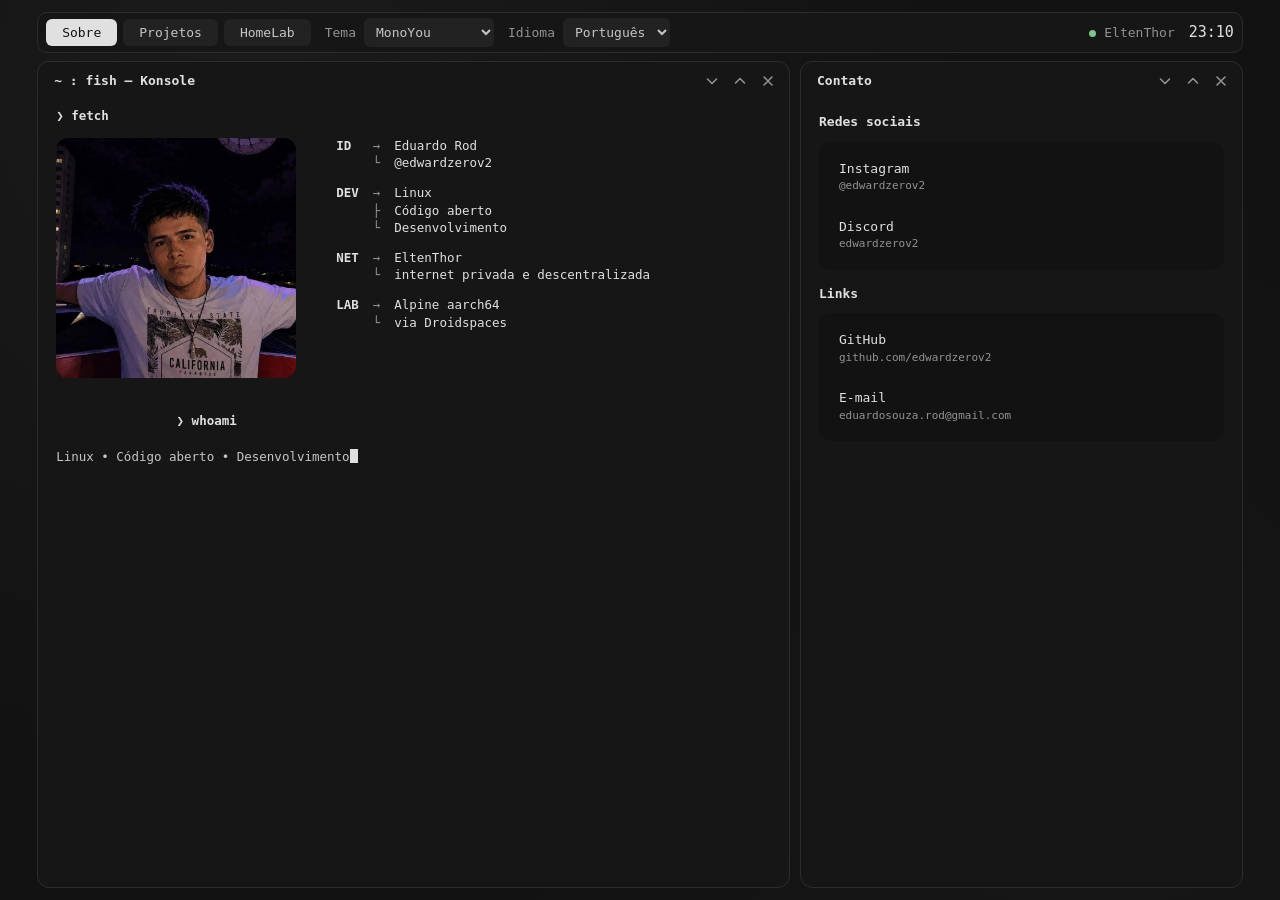
<file: index.html>
<!DOCTYPE html>
<html lang="pt-BR">

<head>

    <meta charset="UTF-8">
    <meta name="viewport" content="width=device-width, initial-scale=1.0">

    <title>EdwardZeroV2</title>

    <link rel="stylesheet" href="css/themes.css">
    <link rel="stylesheet" href="css/style.css">

</head>

<body>

    <div class="app">

        <header class="header">

            <nav class="tabs" aria-label="Navegação principal" data-i18n-aria="nav.label">

                <button class="tab active" data-page="about" data-i18n="nav.about">Sobre</button>
                <button class="tab" data-page="projects" data-i18n="nav.projects">Projetos</button>
                <button class="tab" data-page="homelab" data-i18n="nav.homelab">HomeLab</button>

            </nav>

            <label class="theme-picker" for="theme-picker">
                <span data-i18n="picker.theme">Tema</span>
                <select id="theme-picker" aria-label="Escolher tema" data-i18n-aria="picker.themeAria">
                    <option value="monoyou">MonoYou</option>
                    <option value="monoyou-warm">MonoYou Warm</option>
                    <option value="monoyou-cold">MonoYou Cold</option>
                </select>
            </label>

            <label class="language-picker" for="language-picker">
                <span data-i18n="picker.language">Idioma</span>
                <select id="language-picker" aria-label="Escolher idioma" data-i18n-aria="picker.languageAria">
                    <option value="pt-BR">Português</option>
                    <option value="en">English</option>
                </select>
            </label>

            <div class="tray">
                <span class="net" title="Este site roda na EltenThor" data-i18n-title="network.title">EltenThor</span>
                <time class="clock" id="clock">--:--</time>
            </div>

        </header>

        <main class="content">

            <section class="page" id="page"></section>

        </main>

    </div>

    <script src="js/main.js"></script>

</body>

</html>
</file>
<file: css/themes.css>
:root {
    color-scheme: dark;
    --background: #121212;
    --background-glow-1: #1B1B1B;
    --background-glow-2: #161616;
    --panel: #161616;
    --surface: #1B1B1B;
    --surface-2: #222222;
    --surface-hover: #2C2C2C;
    --surface-active: #E0E0E0;
    --border: #2C2C2C;
    --text: #C6C6C6;
    --text-dim: #929292;
    --text-highlight: #E0E0E0;
    --text-on-active: #121212;
    --text-on-accent: #121212;
    --accent: #4A4A4A;
    --accent-text: #E0E0E0;
    --ok: #7FC48F;
    --warn: #E0B45C;
    --file-icon: #C6C6C6;
}

:root[data-theme="monoyou-warm"] {
    --background: #121211;
    --background-glow-1: #1B1A19;
    --background-glow-2: #161514;
    --panel: #161514;
    --surface: #1B1A19;
    --surface-2: #22211F;
    --surface-hover: #2D2B28;
    --surface-active: #E4E2DF;
    --border: #2D2B28;
    --text: #C8C5C1;
    --text-dim: #A29E99;
    --text-highlight: #E4E2DF;
    --text-on-active: #121211;
    --text-on-accent: #121211;
    --accent: #514E49;
    --accent-text: #E4E2DF;
    --ok: #9BC68D;
    --warn: #E6AE62;
    --file-icon: #C8C5C1;
}

:root[data-theme="monoyou-cold"] {
    --background: #111214;
    --background-glow-1: #191A1D;
    --background-glow-2: #151619;
    --panel: #151619;
    --surface: #191B1F;
    --surface-2: #202226;
    --surface-hover: #292C32;
    --surface-active: #DDE0E5;
    --border: #292C32;
    --text: #C0C4CC;
    --text-dim: #9298A3;
    --text-highlight: #DDE0E5;
    --text-on-active: #111214;
    --text-on-accent: #111214;
    --accent: #454A53;
    --accent-text: #DDE0E5;
    --ok: #7FC9AA;
    --warn: #E1BD70;
    --file-icon: #C0C4CC;
}
</file>
<file: css/style.css>
:root {
    --radius-win: 12px;
    --gap: 10px;
}

* {
    margin: 0;
    padding: 0;
    box-sizing: border-box;
}

html {
    scroll-behavior: smooth;
}

body {
    min-height: 100vh;
    min-height: 100dvh;
    display: flex;
    padding: 12px;
    background:
        radial-gradient(circle at 20% 10%, var(--background-glow-1) 0%, transparent 55%),
        radial-gradient(circle at 85% 90%, var(--background-glow-2) 0%, transparent 50%),
        var(--background);
    color: var(--text);
    font-family: "Monaspace Neon NF", "Monaspace Neon", "JetBrains Mono", "Fira Code", ui-monospace, monospace;
    font-size: 13px;
    line-height: 1.5;
}

a {
    color: var(--accent-text);
    text-decoration: none;
}

a:hover {
    text-decoration: underline;
}

:focus-visible {
    outline: 2px solid var(--accent-text);
    outline-offset: 2px;
}

.app {
    display: flex;
    flex-direction: column;
    width: min(96%, 1400px);
    margin: auto;
    min-height: calc(100vh - 24px);
    min-height: calc(100dvh - 24px);
}

.header {
    display: flex;
    align-items: center;
    gap: 10px;
    flex: none;
    margin-bottom: 8px;
    padding: 5px 8px;
    background: var(--panel);
    border: 1px solid var(--border);
    border-radius: 10px;
}

.tabs {
    display: flex;
    gap: 6px;
    padding: 0;
}

.theme-picker,
.language-picker {
    display: flex;
    align-items: center;
    gap: 8px;
    margin-left: 4px;
    color: var(--text-dim);
}

.theme-picker select,
.language-picker select {
    border: 0;
    border-radius: 6px;
    padding: 6px 8px;
    background: var(--surface-2);
    color: var(--text);
    font: inherit;
    cursor: pointer;
}

.tab {
    border: none;
    background: var(--surface-2);
    color: var(--text);
    font-family: inherit;
    font-size: inherit;
    padding: 6px 16px;
    border-radius: 6px;
    cursor: pointer;
    transition: .2s ease;
}

.tab:hover {
    background: var(--surface-hover);
}

.tab.active {
    background: var(--surface-active);
    color: var(--text-on-active);
}

.tray {
    margin-left: auto;
    display: flex;
    align-items: center;
    gap: 14px;
    color: var(--text-dim);
}

.clock {
    color: var(--text-highlight);
    font-size: 15px;
}

.page {
    display: flex;
    flex: 1;
    min-height: 0;
    animation: page-in .25s ease;
}

.content {
    display: flex;
    flex: 1;
    min-height: 0;
}

@keyframes page-in {
    from { opacity: 0; transform: translateY(8px); }
    to   { opacity: 1; transform: translateY(0); }
}

.tile {
    display: grid;
    gap: var(--gap);
    width: 100%;
    min-height: 100%;
}

.tile.about    { grid-template-columns: minmax(0, 1.7fr) minmax(280px, 1fr); align-items: stretch; }
.tile.projects { grid-template-columns: 1fr; }
.tile.homelab  { grid-template-columns: minmax(0, 1fr) minmax(0, 1.1fr); align-items: stretch; }

.span-2 { grid-column: span 2; }

.win {
    display: flex;
    flex-direction: column;
    min-width: 0;
    min-height: 0;
    background: var(--panel);
    border: 1px solid var(--border);
    border-radius: var(--radius-win);
    overflow: hidden;
}

.tray .net::before {
    content: "";
    display: inline-block;
    width: 7px;
    height: 7px;
    margin-right: 8px;
    border-radius: 50%;
    background: var(--ok);
}

.win-title {
    display: flex;
    align-items: center;
    justify-content: space-between;
    padding: 8px 10px 8px 16px;
    color: var(--text-highlight);
    font-weight: 600;
}

.win-title h2 {
    font-size: 13px;
    font-weight: 600;
}

.win-controls {
    display: flex;
    align-items: center;
    gap: 6px;
    color: var(--text-dim);
}

.wc {
    display: block;
    width: 22px;
    height: 22px;
    background: currentColor;
    -webkit-mask: var(--icon) center / 14px 14px no-repeat;
    mask: var(--icon) center / 14px 14px no-repeat;
}

.wc-min   { --icon: url("data:image/svg+xml,%3Csvg xmlns='http://www.w3.org/2000/svg' viewBox='0 0 14 14'%3E%3Cpath d='M2.5 5l4.5 4.5L11.5 5' fill='none' stroke='%23000' stroke-width='1.6' stroke-linecap='round' stroke-linejoin='round'/%3E%3C/svg%3E"); }
.wc-max   { --icon: url("data:image/svg+xml,%3Csvg xmlns='http://www.w3.org/2000/svg' viewBox='0 0 14 14'%3E%3Cpath d='M2.5 9l4.5-4.5L11.5 9' fill='none' stroke='%23000' stroke-width='1.6' stroke-linecap='round' stroke-linejoin='round'/%3E%3C/svg%3E"); }
.wc-close { --icon: url("data:image/svg+xml,%3Csvg xmlns='http://www.w3.org/2000/svg' viewBox='0 0 14 14'%3E%3Cpath d='M3 3l8 8M11 3l-8 8' fill='none' stroke='%23000' stroke-width='1.6' stroke-linecap='round'/%3E%3C/svg%3E"); }

.win-body {
    padding: 8px 18px 14px;
    flex: 1;
}

.toolbar {
    display: flex;
    align-items: center;
    gap: 16px;
    min-height: 42px;
    padding: 6px 12px;
    color: var(--text-dim);
    background: var(--panel);
}

.toolbar span:first-child {
    color: var(--text);
}

.tile.projects .toolbar span:first-child {
    padding: 2px 4px;
}

.tile.projects .toolbar span:nth-child(2) {
    flex: 1;
    padding: 2px 4px;
}

.tile.projects .win-title {
    background: var(--panel);
}

.tile.projects .toolbar {
    min-height: 34px;
    margin: 8px 18px 0 220px;
    padding: 5px 10px;
    background: var(--background);
    border-radius: 12px;
}

.term {
    font-size: 12.5px;
    white-space: pre;
    overflow-x: auto;
    line-height: 1.25;
}

.term .prompt { color: var(--accent-text); }
.term .cmd    { color: var(--text-highlight); font-weight: 600; }

.fetch {
    display: flex;
    gap: 40px;
    margin-top: 14px;
    align-items: flex-start;
}

.avatar {
    flex: none;
    width: 240px;
    max-width: 100%;
    aspect-ratio: 1;
    object-fit: cover;
    border-radius: 12px;
    display: block;
}

.fetch .info {
    display: grid;
    grid-template-columns: auto auto 1fr;
    column-gap: 14px;
    row-gap: 2px;
    align-content: start;
}

.info .key { color: var(--accent-text); font-weight: 700; }
.info .arrow { color: var(--text-dim); }
.info .val { color: var(--text-highlight); white-space: normal; }
.info .gap { grid-column: 1 / -1; height: 10px; }

.cursor {
    display: inline-block;
    width: 8px;
    height: 14px;
    background: var(--text-highlight);
    vertical-align: -2px;
    animation: blink 1.1s steps(1) infinite;
}

@keyframes blink { 50% { opacity: 0; } }

.section-label {
    color: var(--text-highlight);
    font-weight: 600;
    margin: 4px 0 10px;
}

.list {
    background: var(--background);
    border-radius: 12px;
    padding: 6px;
    margin-bottom: 14px;
}

.list-item {
    display: flex;
    align-items: center;
    gap: 14px;
    padding: 11px 14px;
    border-radius: 8px;
    color: var(--text);
    text-decoration: none;
    transition: background .15s ease;
}

a.list-item:hover {
    background: var(--surface-2);
    text-decoration: none;
}

.list-item strong {
    display: block;
    font-weight: 500;
    color: var(--text-highlight);
}

.list-item small {
    display: block;
    color: var(--text-dim);
    font-size: 11px;
}

.container-card {
    display: flex;
    align-items: center;
    gap: 16px;
    padding: 18px 20px;
    background: var(--accent);
    border-radius: 12px;
    margin-bottom: 16px;
}

.container-card .alpine-logo {
    width: 48px;
    height: 48px;
    flex: none;
    object-fit: contain;
    filter: brightness(0) invert(1);
}

.container-card h3 {
    color: var(--text-on-accent);
    font-size: 20px;
}

.container-card p {
    color: var(--accent-text);
    font-size: 12px;
}

.files {
    display: grid;
    grid-template-columns: 190px minmax(0, 1fr);
    flex: 1;
}

.tile.projects .files {
    padding: 0 18px 14px;
}

.places {
    padding: 8px 0;
}

.file-list {
    display: flex;
    flex-direction: column;
    flex: 1;
    min-width: 0;
    min-height: 0;
    overflow: hidden;
    background: var(--background);
    border-radius: 12px;
}

.file-content {
    display: flex;
    flex-direction: column;
    min-width: 0;
    min-height: 0;
    margin: 4px 0 0 12px;
}

.file-list[hidden] {
    display: none;
}

.places h3 {
    font-size: 12px;
    color: var(--text-dim);
    font-weight: 500;
    margin: 6px 10px 6px;
}

.place {
    display: block;
    width: 100%;
    text-align: left;
    text-decoration: none;
    background: none;
    border: none;
    font: inherit;
    color: var(--text);
    padding: 8px 10px;
    border-radius: 8px;
    cursor: pointer;
}

.place:hover { background: var(--surface-2); text-decoration: none; }
.place.active { background: var(--surface-active); color: var(--text-on-active); }

.file-head,
.file-row {
    display: grid;
    grid-template-columns: minmax(120px, 1fr) minmax(100px, 180px) minmax(130px, 240px);
    gap: 12px;
    padding: 9px 16px;
    align-items: center;
}

.file-head {
    color: var(--text-highlight);
    font-weight: 600;
    margin: 4px 8px;
}

.file-row {
    color: var(--text);
    text-decoration: none;
    border-radius: 8px;
    margin: 4px 8px;
}

a.file-row:hover {
    background: var(--surface-2);
    text-decoration: none;
}

.file-row .name {
    display: flex;
    align-items: center;
    gap: 12px;
    color: var(--text-highlight);
}

.folder {
    width: 26px;
    height: 20px;
    background: var(--file-icon);
    border-radius: 3px 3px 4px 4px;
    position: relative;
}

.folder::before {
    content: "";
    position: absolute;
    left: 0;
    top: -4px;
    width: 11px;
    height: 5px;
    background: var(--file-icon);
    border-radius: 3px 3px 0 0;
}

.status {
    padding: 8px 16px;
    color: var(--text-dim);
    margin-top: auto;
}

.tabs-inner {
    display: flex;
    gap: 22px;
    padding: 0 18px 12px;
    color: var(--text-dim);
}

.tabs-inner .on { color: var(--text-highlight); }

.service {
    padding: 12px 0 16px;
}

.service header {
    display: flex;
    justify-content: space-between;
    color: var(--text-highlight);
    margin-bottom: 10px;
}

.dot {
    display: inline-block;
    width: 8px;
    height: 8px;
    border-radius: 50%;
    margin-right: 8px;
    background: var(--ok);
}

.dot.warn { background: var(--warn); }

.meter {
    height: 4px;
    background: var(--border);
    border-radius: 4px;
    position: relative;
}

.meter i {
    position: absolute;
    inset: 0 auto 0 0;
    background: var(--text-dim);
    border-radius: 4px;
}

.meter i::after {
    content: "";
    position: absolute;
    right: -6px;
    top: -4px;
    width: 12px;
    height: 12px;
    border-radius: 50%;
    background: var(--text-highlight);
}

.meter-legend {
    display: flex;
    justify-content: space-between;
    margin-top: 10px;
    font-size: 11px;
    color: var(--text-dim);
}

@media (max-width: 900px) {
    .tile.about,
    .tile.homelab { grid-template-columns: 1fr; }

    .span-2 { grid-column: auto; }

    .fetch { flex-direction: column; gap: 16px; }

    .win { min-height: 0; }

    .files { grid-template-columns: 1fr; }
    .places { display: none; }
    .tile.projects .toolbar { margin-left: 18px; }
    .file-content { margin-left: 0; }

    .file-head,
    .file-row { grid-template-columns: 1fr 110px; }

    .file-head span:last-child,
    .file-row span:last-child { display: none; }

    .tray span:not(.clock) { display: none; }
}

@media (max-width: 640px) {
    .header { flex-wrap: wrap; gap: 8px; }

    .theme-picker {
        order: 3;
        width: 100%;
        margin-left: 0;
    }

    .language-picker {
        order: 4;
        width: 100%;
        margin-left: 0;
    }

    .theme-picker select,
    .language-picker select { flex: 1; }
}

@media (prefers-reduced-motion: reduce) {
    .page, .cursor { animation: none; }
    * { transition: none !important; }
}
</file>
